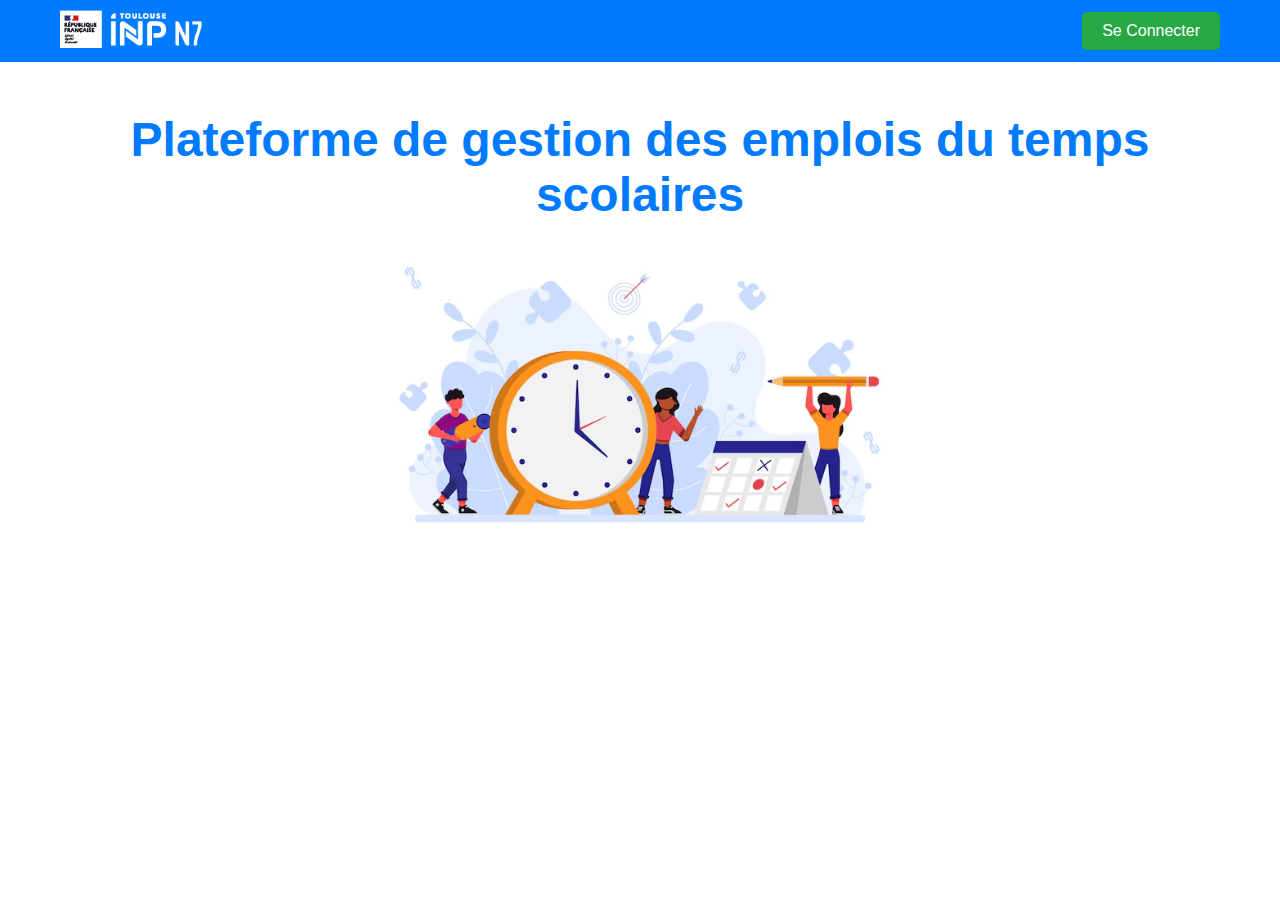
<file: App_Web/acceuil+login/acceuil.html>
<!DOCTYPE html>
<html lang="fr">
<head>
    <meta charset="UTF-8">
    <meta name="viewport" content="width=device-width, initial-scale=1.0">
    <title>Accueil - Plateforme de Gestion EDT</title>
    <link rel="stylesheet" href="css/acceuil.css">
</head>
<body>
    <!-- Barre de navigation -->
    <nav class="navbar">
        <div class="container">
            <!-- Logo de l'ENSEEIHT à gauche -->
            <a href="#" class="navbar-logo">
                <img src="img/logo-enseeiht.png" alt="Logo ENSEEIHT">
            </a>
            <!-- Bouton Se Connecter à droite -->
            <a href="connexion.html" class="btn btn-primary">Se Connecter</a>
        </div>
    </nav>

    <!-- Corps de la page -->
    <div class="container">
        <h1 class="main-title">Plateforme de gestion des emplois du temps scolaires</h1>
    </div>

    <!-- Photo d'emplois du temps (wallpaper) -->
    <div class="wallpaper">
        <img src="img/edt.png" alt="Emplois du temps">
    </div>
</body>
</html>
</file>
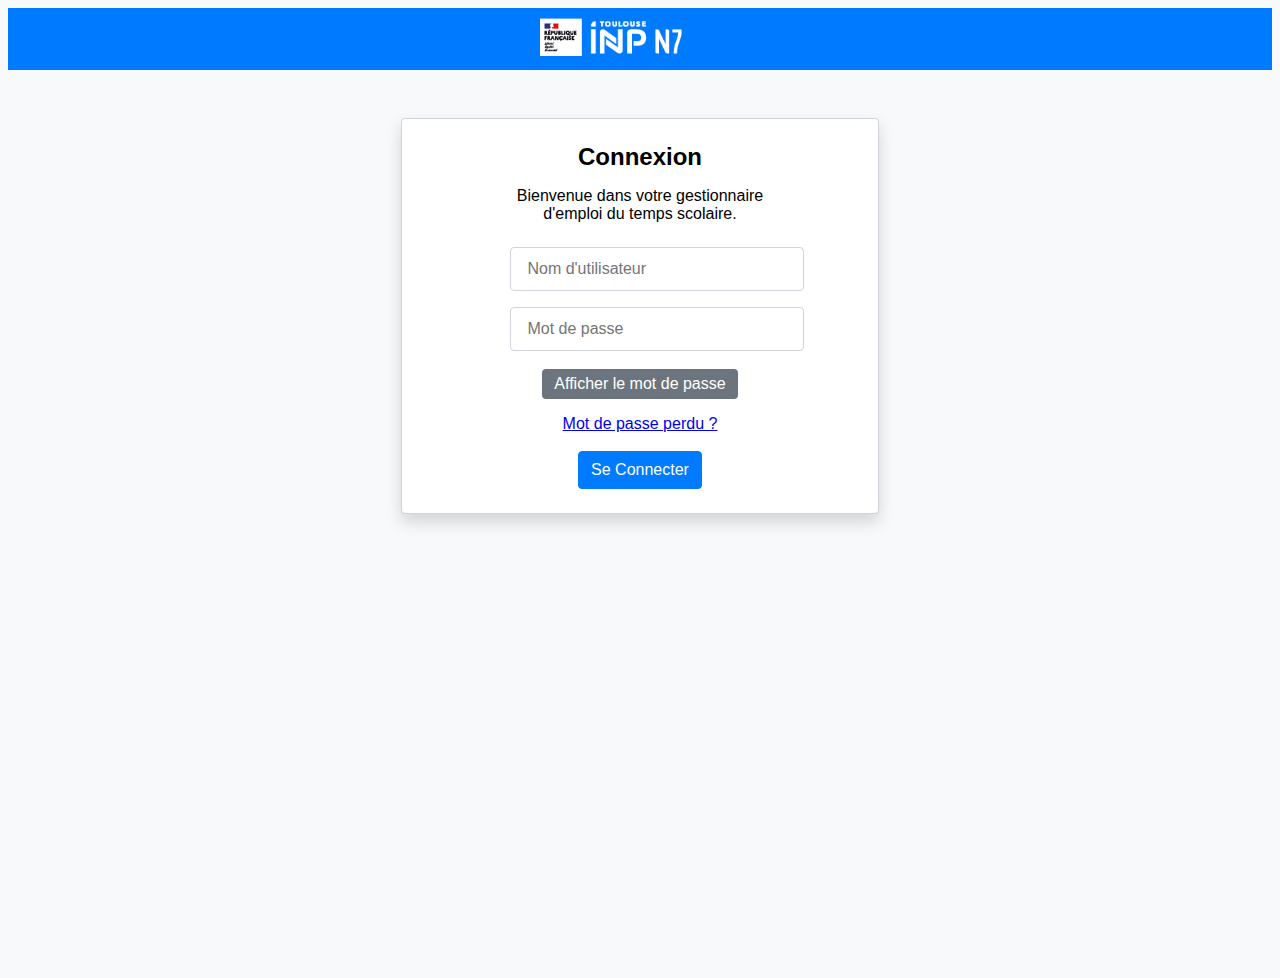
<file: App_Web/acceuil+login/connexion.html>
<!DOCTYPE html>
<html lang="en">
<head>
    <!-- Required meta tags -->
    <meta charset="utf-8" />
    <meta
            name="viewport"
            content="width=device-width, initial-scale=1, shrink-to-fit=no"
    />

    <!-- Style -->
    <link rel="stylesheet" href="css/connexion.css" />

    <title>Connexion - Plateforme de Gestion EDT</title>
</head>
<body>
    <nav class="navbar">
        <div class="container_nav">
            <!-- Logo de l'ENSEEIHT à gauche -->
            <a href="#" class="navbar-logo">
                <img src="img/logo-enseeiht.png" alt="Logo ENSEEIHT">
            </a>
        </div>
    </nav>
<div class="d-lg-flex half">
    <div class="contents order-2 order-md-1">
        <div class="container">
            <div class="row align-items-center justify-content-center">
                <div class="col-md-7">
                    <h3>Connexion</h3>
                    <p class="mb-4">
                        Bienvenue dans votre gestionnaire d'emploi du temps scolaire.
                    </p>
                    <form action="#" method="post">
                        <div class="form-group first">
                            <input
                                    type="text"
                                    class="form-control"
                                    placeholder="Nom d'utilisateur"
                                    id="username"
                            />
                        </div>
                        <div class="form-group last mb-3">
                            <input
                                    type="password"
                                    class="form-control"
                                    placeholder="Mot de passe"
                                    id="password"
                            />
                            <br>
                            <br>
                            <button type="button" id="showPassword">Afficher le mot de passe</button>
                        </div>

                        <div class="d-flex mb-5 align-items-center">
                  <span class="ml-auto"
                  ><a href="#" class="forgot-pass">Mot de passe perdu ?</a></span
                  >
                        </div>
                        <br>

                        <input
                                type="submit"
                                value="Se Connecter"
                                class="btn btn-block btn-primary"
                        />
                    </form>
                </div>
            </div>
        </div>
    </div>
</div>

<script>
    const showPasswordButton = document.getElementById('showPassword');
    const passwordInput = document.getElementById('password');

    showPasswordButton.addEventListener('click', () => {
        if (passwordInput.type === 'password') {
            passwordInput.type = 'text';
            showPasswordButton.textContent = 'Cacher le mot de passe';
        } else {
            passwordInput.type = 'password';
            showPasswordButton.textContent = 'Afficher le mot de passe';
        }
    });
</script>
</body>
</html>
</file>
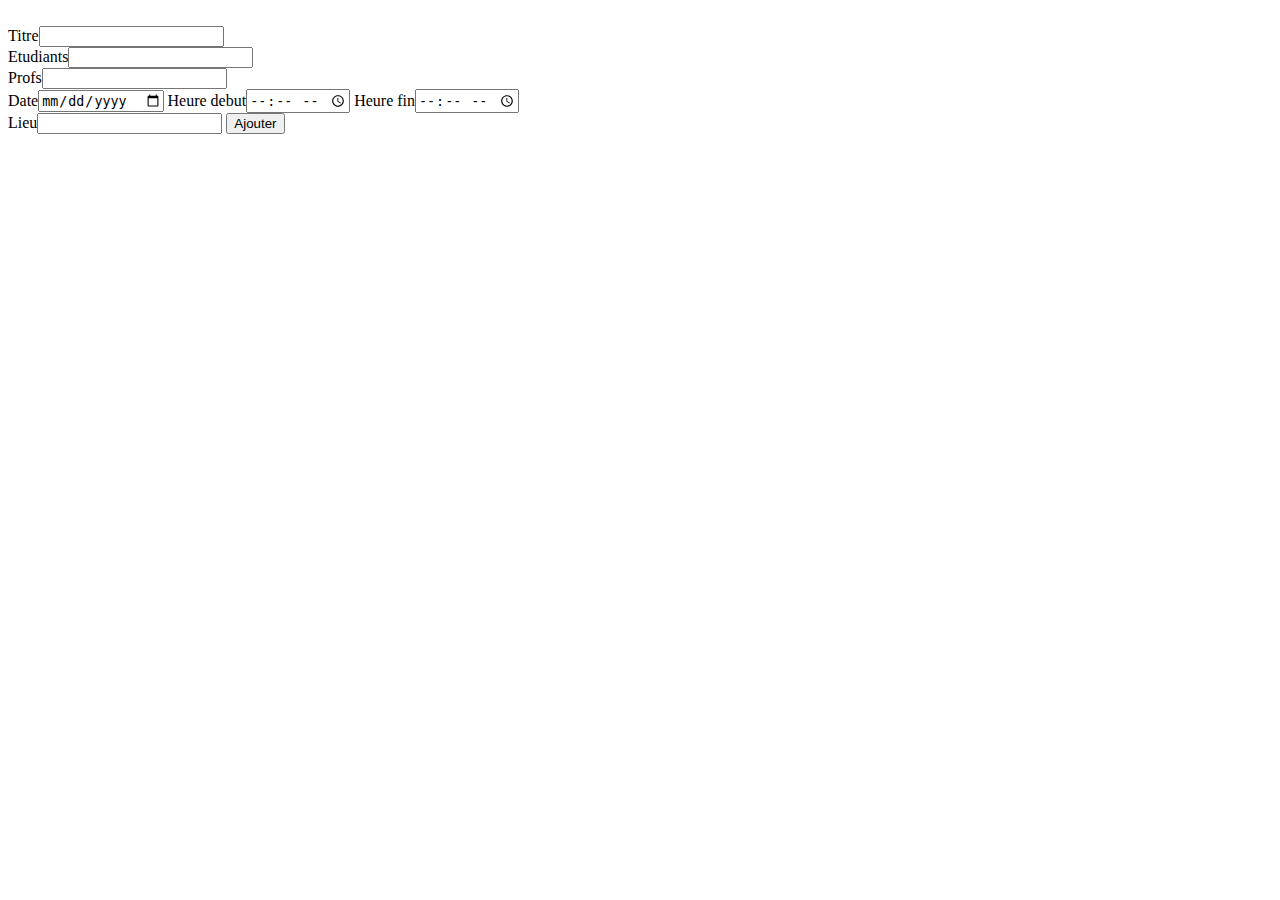
<file: App_Web/App_web/src/main/webapp/add.html>
<!DOCTYPE html>
<html>
    <head>
        <meta charset="utf-8">
        <title>Cacalendrier Ajout</title>
    </head>
    <body>
        <main class="addCourse">
            <form id="formAdd"><br>
                <label>Titre</label><input type="text" name="titre"><br>
                <label>Etudiants</label><input type="text" name="etudiants"><br>
                <label>Profs</label><input type="text" name="profs"><br>
                <label>Date</label><input type="date" name="jour">
                <label>Heure debut</label><input type="time" name="debut">
                <label>Heure fin</label><input type="time" name="fin"><br>
                <label>Lieu</label><input type="text" name="lieu">
                <button type="button" onclick="formToJSON()">Ajouter</button>
            </form>
        </main>
        
        <script src="jsForm.js"></script>
    </body>
</html>
</file>
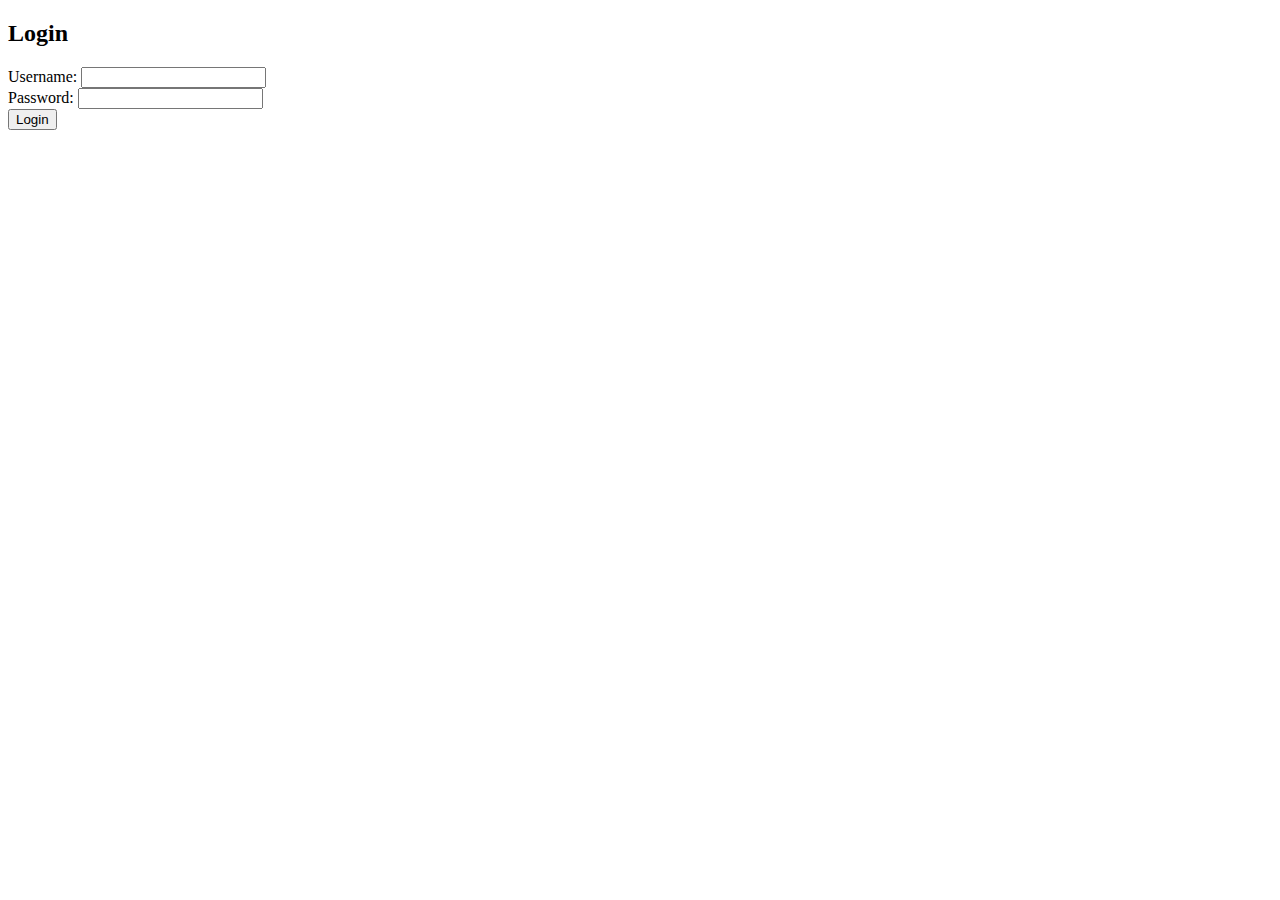
<file: App_Web/App_web/src/main/webapp/connect.html>
<!DOCTYPE html>
<html>
<head>
<meta charset="utf-8">
<title>Connexion</title>
</head>
<body>
	<h2>Login</h2>
    <form method="POST" action="/AW/login">
        <label for="username">Username:</label>
        <input type="text" id="username" name="username" required>
        <br>
        <label for="password">Password:</label>
        <input type="password" id="password" name="password" required>
        <br>
        <button type="submit">Login</button>
    </form>
</body>
</html>
</file>
<file: App_Web/acceuil+login/css/acceuil.css>
/* Reset des marges et des paddings */
* {
    margin: 0;
    padding: 0;
    box-sizing: border-box;
}

/* Styles généraux */
body {
    font-family: Arial, sans-serif;
}

.container {
    max-width: 1200px;
    margin: 0 auto;
    padding: 0 20px;
}

/* Barre de navigation */
.navbar {
    background-color: #007bff;
    padding: 10px 0;
}

.navbar .container {
    display: flex;
    justify-content: space-between;
    align-items: center;
}

.navbar-logo img {
    width: 200px; /* Ajustez la taille du logo selon vos besoins */
}

.btn {
    display: inline-block;
    padding: 10px 20px;
    text-decoration: none;
    color: #fff;
    background-color: #28a745; /* Couleur verte pour le bouton */
    border-radius: 5px;
    transition: background-color 0.3s ease;
}

.btn:hover {
    background-color: #218838; /* Couleur verte légèrement plus foncée au survol */
}

/* centrer la div wallpaper qui contient une imgae */
.wallpaper {
    display: flex;
    justify-content: center;
    align-items: center;
    background-size: cover;
    background-position: center;
}

.wallpaper img {
    width: 40%;
    height: auto;
}
.main-title {
    font-size: 3rem;
    color: #007bff; /* Couleur bleue pour le titre principal */
    margin-top: 50px;
    text-align: center;
}
</file>
<file: App_Web/acceuil+login/css/connexion.css>
/* Reset des marges et des paddings */
* {
    font: 1em "Fira Sans", sans-serif;
}
  
/* Styles généraux */
body {
    font-family: Arial, sans-serif;
    background-color: #f8f9fa;
    text-align: center;
}
  
.container {
    max-width: 800px;
    text-align: center;
    display: inline-block;
    padding: 0 1rem;
    border: 1px solid #ced4da;
    border-radius: 0.25rem;
    background-color: #fff;
    padding-bottom: 1.5rem;
    box-shadow: 0 0.5rem 1rem rgba(0, 0, 0, 0.15);
}

.container > * {
    display: flex;
    flex-direction: column;
}

.container_nav {
    max-width: 1200px;
    margin: 0 auto;
    padding: 0 20px;
}

/* Barre de navigation */
.navbar {
    background-color: #007bff;
    padding: 10px 0;
}

.navbar .container {
    display: flex;
    justify-content: space-between;
    align-items: center;
}

.navbar-logo img {
    width: 200px; /* Ajustez la taille du logo selon vos besoins */
}
  
/* Styles spécifiques au formulaire */
.form-group {
    margin-bottom: 1rem;
}

.logo {
    background-color: #2b73b6;
    padding: 0.2rem;
    border-radius: 0.25rem;
    margin-bottom: 1rem;
}
  
.form-control {
    width: 100%;
    padding: 0.75rem 1rem;
    font-size: 1rem;
    border: 1px solid #ced4da;
    border-radius: 0.25rem;
}

.btn {
    display: inline-block;
    font-weight: 400;
    text-align: center;
    white-space: nowrap;
    vertical-align: middle;
    user-select: none;
    border: 1px solid transparent;
    padding: 0.375rem 0.75rem;
    font-size: 1rem;
    line-height: 1.5;
    border-radius: 0.25rem;
    transition: all 0.15s ease-in-out;
    cursor: pointer;
}

.btn-primary {
    color: #fff;
    background-color: #007bff;
    border-color: #007bff;
}

.btn-primary:hover {
    background-color: #0056b3;
    border-color: #0056b3;
}

/* Style spécifique pour le bouton "Voir mot de passe" */
#showPassword {
    background-color: #6c757d;
    color: #fff;
    border: none;
    padding: 0.375rem 0.75rem;
    font-size: 1rem;
    border-radius: 0.25rem;
    cursor: pointer;
    transition: background-color 0.15s ease-in-out;
}

#showPassword:hover {
    background-color: #5a6268;
}

/* Styles spécifiques au conteneur principal */
.half {
    min-height: 100vh;
}

.bg {
    min-height: 100vh;
    background-size: cover;
    background-position: center center;
}

.contents {
    padding: 3rem 1.5rem;
}

/* Styles spécifiques au texte */
h3 {
    font-size: 1.5rem;
    font-weight: bold;
    margin-bottom: 1rem;
}

p {
    margin-bottom: 1.5rem;
}

/* Styles spécifiques aux médias */
@media (min-width: 992px) {
    .order-md-2 {
        order: 2;
    }

    .order-md-1 {
        order: 1;
    }

    .d-md-flex {
        display: flex;
    }

    .align-items-center {
        align-items: center;
    }

    .justify-content-center {
        justify-content: center;
    }

    .col-md-7 {
        flex: 0 0 58.333333%;
        max-width: 58.333333%;
    }
}
</file>
